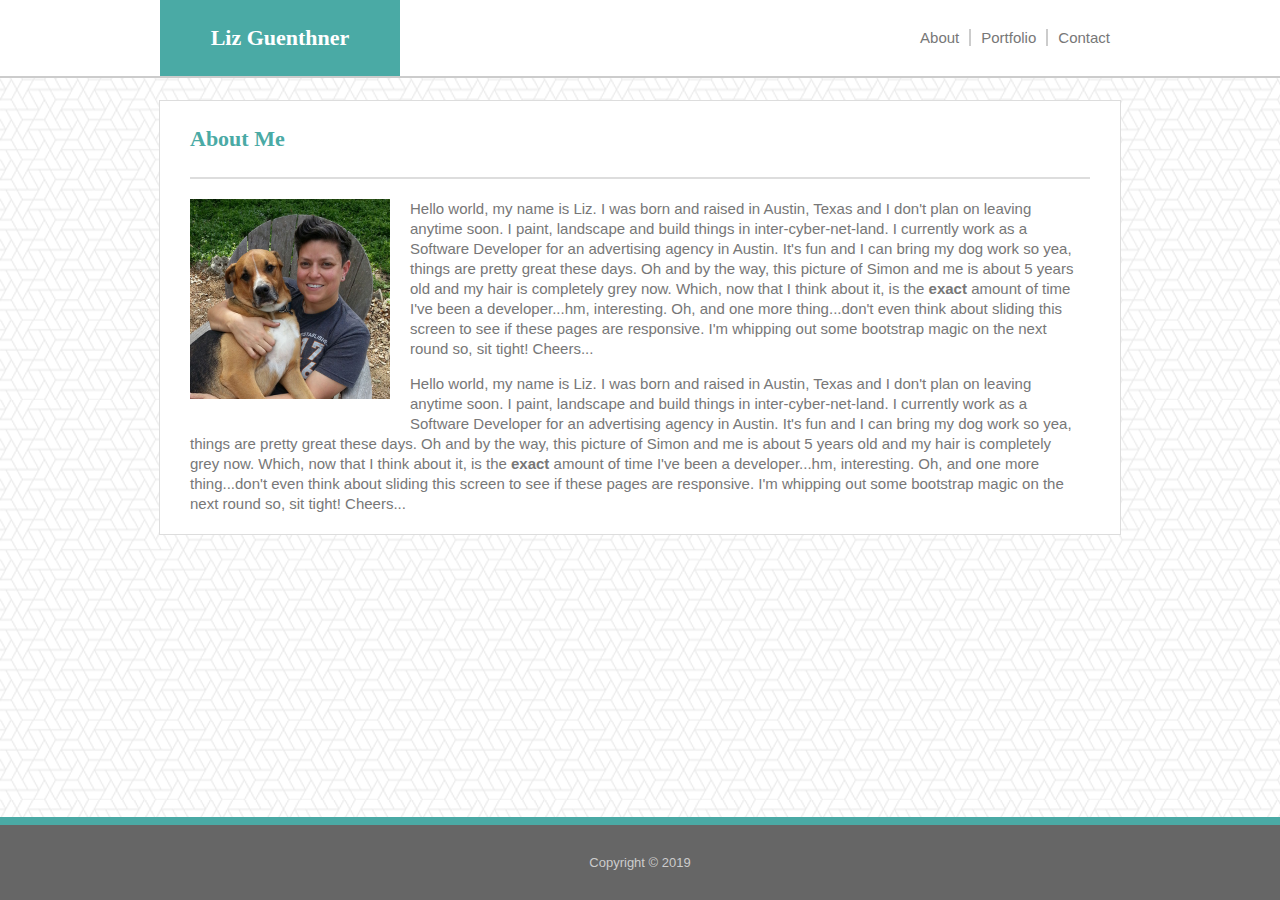
<file: index.html>
<!DOCTYPE html>
<html lang="en-us">

<head>
  <meta charset="UTF-8">
  <title>About Me</title>
  <link rel="stylesheet" type="text/css" href="assets/css/style.css">
</head>

<body>
  <div class="content">
    <div id="header-container">
      <div id="header-contents">
        <header>
          Liz Guenthner
        </header>
        <nav>
          <ul>
            <li class="border-right"><a href="index.html">About</a></li>
            <li class="border-right"><a href="portfolio.html">Portfolio</a></li>
            <li><a href="contact.html">Contact</a></li>
          </ul>
        </nav>
      </div>
    </div> <!-- header-container -->

    <div id="main-content">
      <section>
          <h1>About Me</h1>
          <div class="about-me-content">
              <img src="assets/images/liz-and-simon.jpg" alt="pic" width="200">
              <p>Hello world, my name is Liz. I was born and raised in Austin, Texas and I don't plan on leaving anytime soon. I paint, landscape and build things in inter-cyber-net-land. I currently work as a Software Developer for an advertising agency in Austin. It's fun and I can bring my dog work so yea, things are pretty great these days. Oh and by the way, this picture of Simon and me is about 5 years old and my hair is completely grey now. Which, now that I think about it, is the <strong>exact</strong> amount of time I've been a developer...hm, interesting. Oh, and one more thing...don't even think about sliding this screen to see if these pages are responsive. I'm whipping out some bootstrap magic on the next round so, sit tight! Cheers...</p>
              <p>Hello world, my name is Liz. I was born and raised in Austin, Texas and I don't plan on leaving anytime soon. I paint, landscape and build things in inter-cyber-net-land. I currently work as a Software Developer for an advertising agency in Austin. It's fun and I can bring my dog work so yea, things are pretty great these days. Oh and by the way, this picture of Simon and me is about 5 years old and my hair is completely grey now. Which, now that I think about it, is the <strong>exact</strong> amount of time I've been a developer...hm, interesting. Oh, and one more thing...don't even think about sliding this screen to see if these pages are responsive. I'm whipping out some bootstrap magic on the next round so, sit tight! Cheers...</p>
          </div>
      </section>
    </div>
  </div>

  <footer>Copyright &copy; 2019</footer>

</body>
</html>
</file>
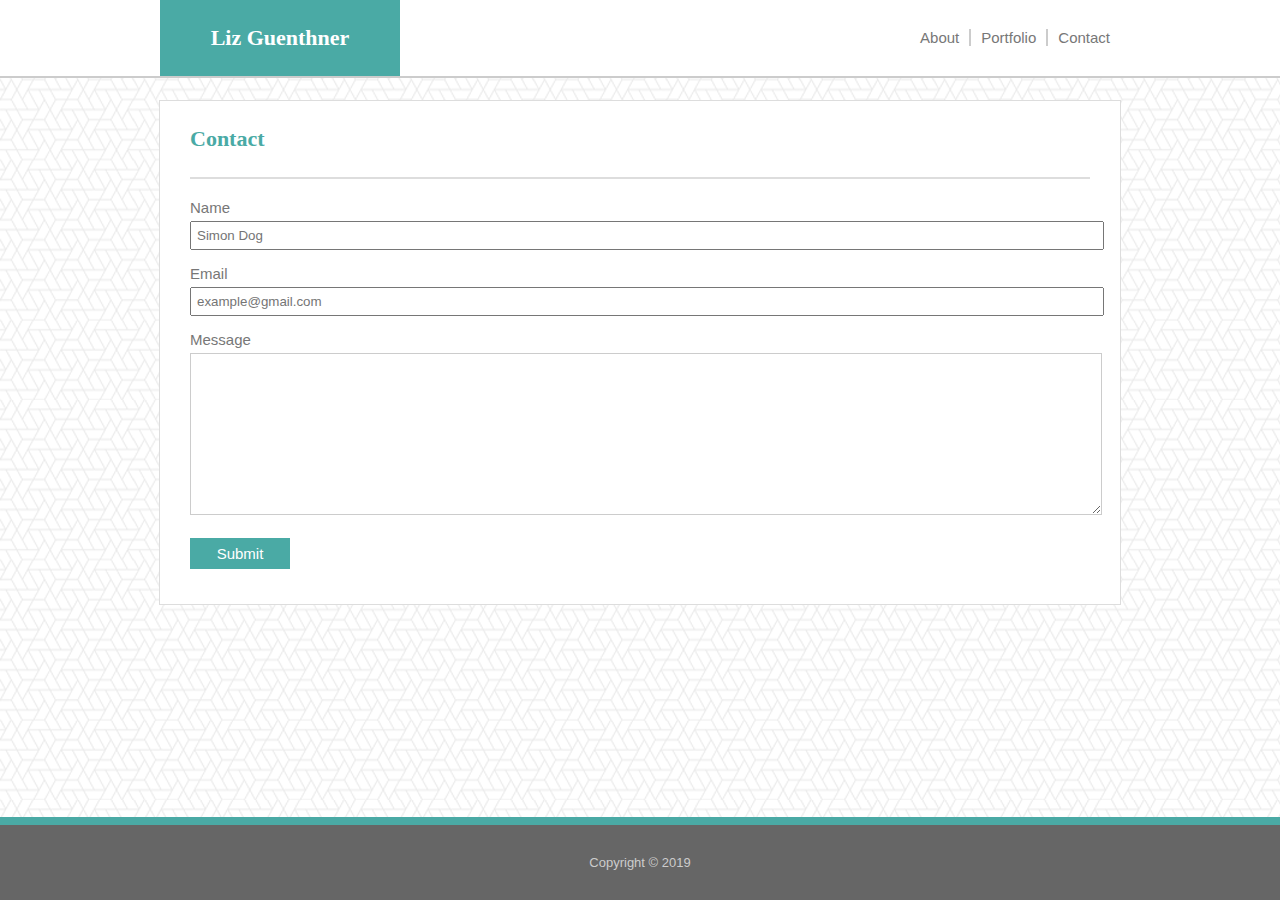
<file: contact.html>
<!DOCTYPE html>
<html lang="en-us">

<head>
  <meta charset="UTF-8">
  <title>Contact</title>
  <link rel="stylesheet" type="text/css" href="assets/css/style.css">
</head>

<body>
  <div class="content">
    <div id="header-container">
      <div id="header-contents">
        <header>
          Liz Guenthner
        </header>
        <nav>
          <ul>
            <li class="border-right"><a href="index.html">About</a></li>
            <li class="border-right"><a href="portfolio.html">Portfolio</a></li>
            <li><a href="contact.html">Contact</a></li>
          </ul>
        </nav>
      </div>
    </div>

    <div id="main-content">
      <section>
          <h1>Contact</h1>
          <form>
              Name<br>
              <input type="text" name="firstname" placeholder="Simon Dog"><br>
              Email<br>
              <input type="text" name="email" placeholder="example@gmail.com"><br>
              Message<br>
              <textarea name="message" rows="10" cols="30"></textarea><br>
              <input class="submit-button" type="submit" value="Submit" style="cursor:pointer;">
          </form>
      </section>
    </div>
  </div>

  <footer>Copyright &copy; 2019</footer>

</body>
</html>
</file>
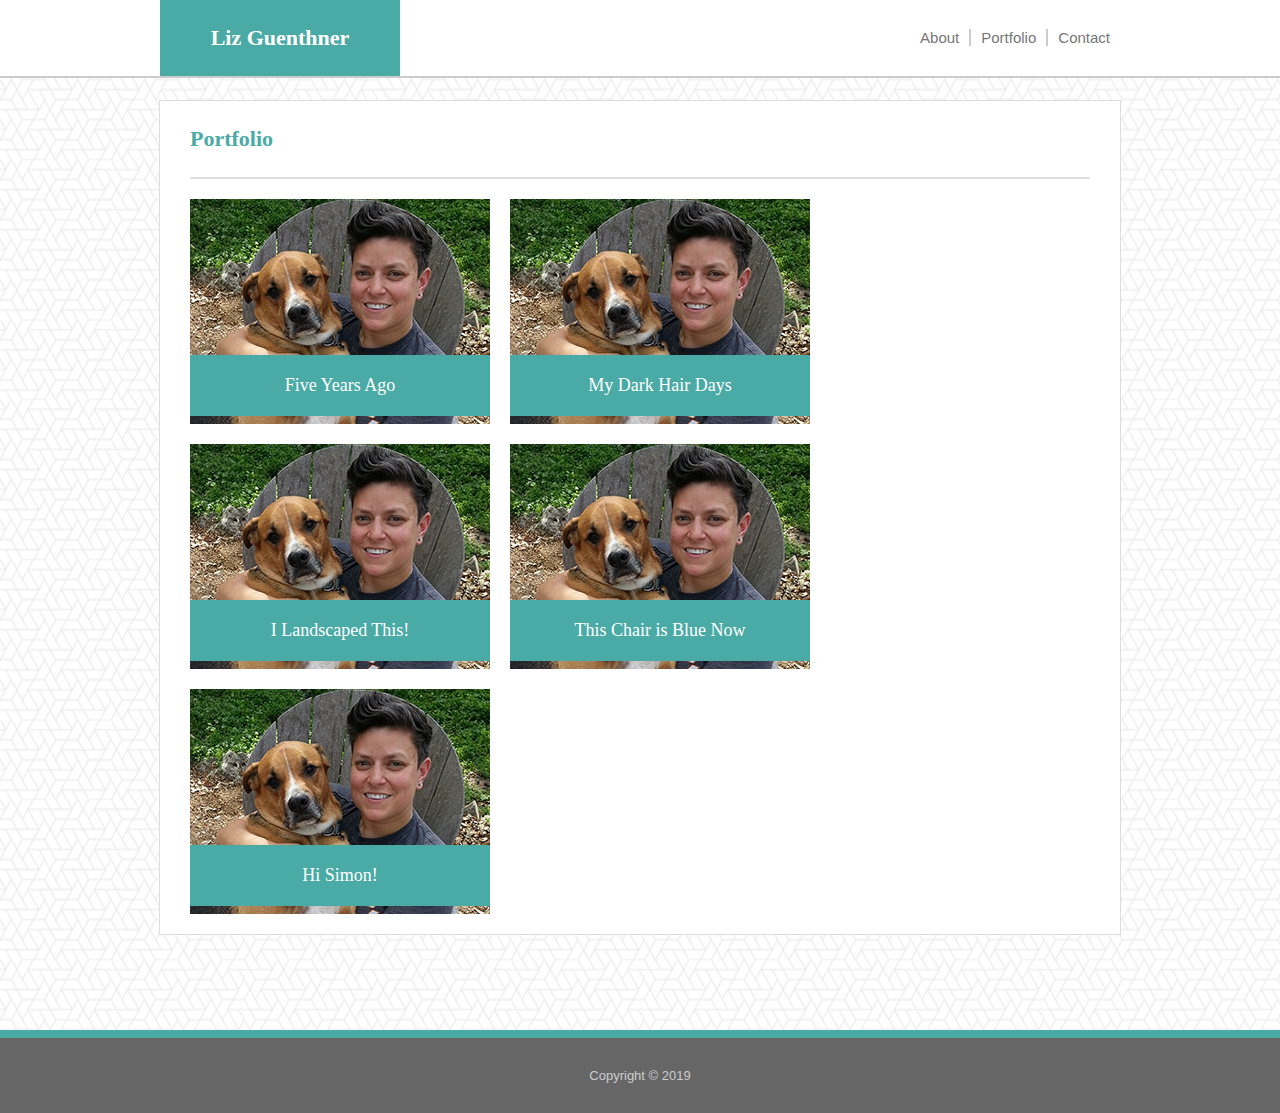
<file: portfolio.html>
<!DOCTYPE html>
<html lang="en-us">

<head>
  <meta charset="UTF-8">
  <title>Portfolio</title>
  <link rel="stylesheet" type="text/css" href="assets/css/style.css">
</head>

<body>
  <div class="content">
    <div id="header-container">
      <div id="header-contents">
        <header>
          Liz Guenthner
        </header>
        <nav>
          <ul>
            <li class="border-right"><a href="index.html">About</a></li>
            <li class="border-right"><a href="portfolio.html">Portfolio</a></li>
            <li><a href="contact.html">Contact</a></li>
          </ul>
        </nav>
      </div>
    </div>

    <div id="main-content">
      <section>
          <h1>Portfolio</h1>
          <div class="gallery">
            <div class="row">
              <div class="asset-block">
                <img class="asset-image" src="assets/images/liz-and-simon-small.jpg" width="300" alt="alt text">
                <div class="ribbon">
                  Five Years Ago
                </div>
              </div>
              <div class="asset-block">
                <img class="asset-image" src="assets/images/liz-and-simon-small.jpg" width="300" alt="alt text">
                <div class="ribbon">
                  My Dark Hair Days
                </div>
              </div>
            </div>
            <div class="row">
              <div class="asset-block">
                <img class="asset-image" src="assets/images/liz-and-simon-small.jpg" width="300" alt="alt text">
                <div class="ribbon">
                  I Landscaped This!
                </div>
              </div>
              <div class="asset-block">
                <img class="asset-image" src="assets/images/liz-and-simon-small.jpg" width="300" alt="alt text">
                <div class="ribbon">
                  This Chair is Blue Now
                </div>
              </div>
            </div>
            <div class="row">
              <div class="asset-block">
                <img class="asset-image" src="assets/images/liz-and-simon-small.jpg" width="300" alt="alt text">
                <div class="ribbon">
                  Hi Simon!
                </div>
              </div>
            </div>
          </div>
      </section>
    </div>
  </div>

  <footer>Copyright &copy; 2019</footer>

</body>
</html>
</file>
<file: assets/css/style.css>
html, body {
    height: 100%;
}
body {
    font-family:Arial, Helvetica, sans-serif;
    color: #777;
    margin: 0 auto;
    width:100%;
    background-image: url('../images/what-the-hex.png');
    background-repeat: repeat;
    display: flex;
    flex-direction: column;
}
#header-container {
    width:100%;
    border-bottom:2px solid #cccccc;
    display:inline-block;
    background-color: #fff;
}
#header-contents {
    margin:0;
    overflow: hidden;
    clear: both;
}
header {
    width: 25%;
    float:left;
    font-family: Georgia, Times, Times New Roman, serif;
    color: #fff;
    background-color: #4aaaa5;
    padding: 20px;
    text-align: center;
    font-size: 15px;
    font-weight: bold;
}
nav {
    width:30%;
    float:right;
    margin-top: 29px;
}
ul {
    list-style-type: none;
    overflow: hidden;
    clear:both;
    float:right;
    margin:0;
}
li {
    float:left;
    padding: 0 10px;
    font-size: 15px;
}
li.border-right{
    border-right: 2px solid #cccccc;
}
a {
    color: #777;
    text-decoration: none;
}
a:hover {
    text-decoration: underline;
}
#main-content {
    width:960px;
    display: block;
    overflow:hidden;
    clear:both;
    margin: 20px auto 80px auto;
    border: 1px solid #dddddd;
    background-color: #fff;
}
section {
    margin: 0 30px;
}
h1 {
    font-family: Georgia, Times, Times New Roman, serif;
    color: #4aaaa5;
    border-bottom: 2px solid #dddddd;
    padding:25px 0;
    margin:0;
    font-size:22px;
}
.about-me-content {
    margin:20px 0;
}
img {
    float: left;
    margin: 0 20px 20px 0;
}
p {
    margin-right:10px;
    color: #777;
    font-size: 15px;
    font-weight:normal;
    line-height: 20px;
}
.content {
    flex: 1 0 auto;
}
form {
    margin: 20px 0;
    font-size: 15px;
}
input, textarea {
    width: 100%;
    margin:5px 0 15px 0;
    padding: 5px;
    color: #777;
}
textarea {
    border-color: #cccccc;
}
.submit-button {
    width: 100px;
    border-radius: 0px;
    background-color: #4aaaa5;
    border:none;
    color: #fff;
    padding:7px 0;
    font-size:15px;
}
.gallery {
    margin: 20px 0;
}
.asset-block {
    position:relative;
    float:left;
}
img.asset-image {
    float:left;
}
.ribbon {
    color: #fff;
    position:absolute;
    width: 300px;
    background-color: #4aaaa5;
    padding: 20px 0;
    text-align: center;
    font-family: Georgia, Times, Times New Roman, serif;
    top: 156px;
    font-size:18px;
}
footer {
    margin-top: 15px;
    text-align: center;
    padding: 30px 0;
    color: #cccccc;
    background: #666666;
    border-top: 8px solid #4aaaa5;
    font-size:13px;
    flex-shrink: 0;
}

@media only screen and (min-width: 768px) {
    #header-contents {
        max-width: 960px;
        margin: 0 auto;
    }
    header {
        font-size: 22px;
        padding:25px 0;
    }
}
</file>
